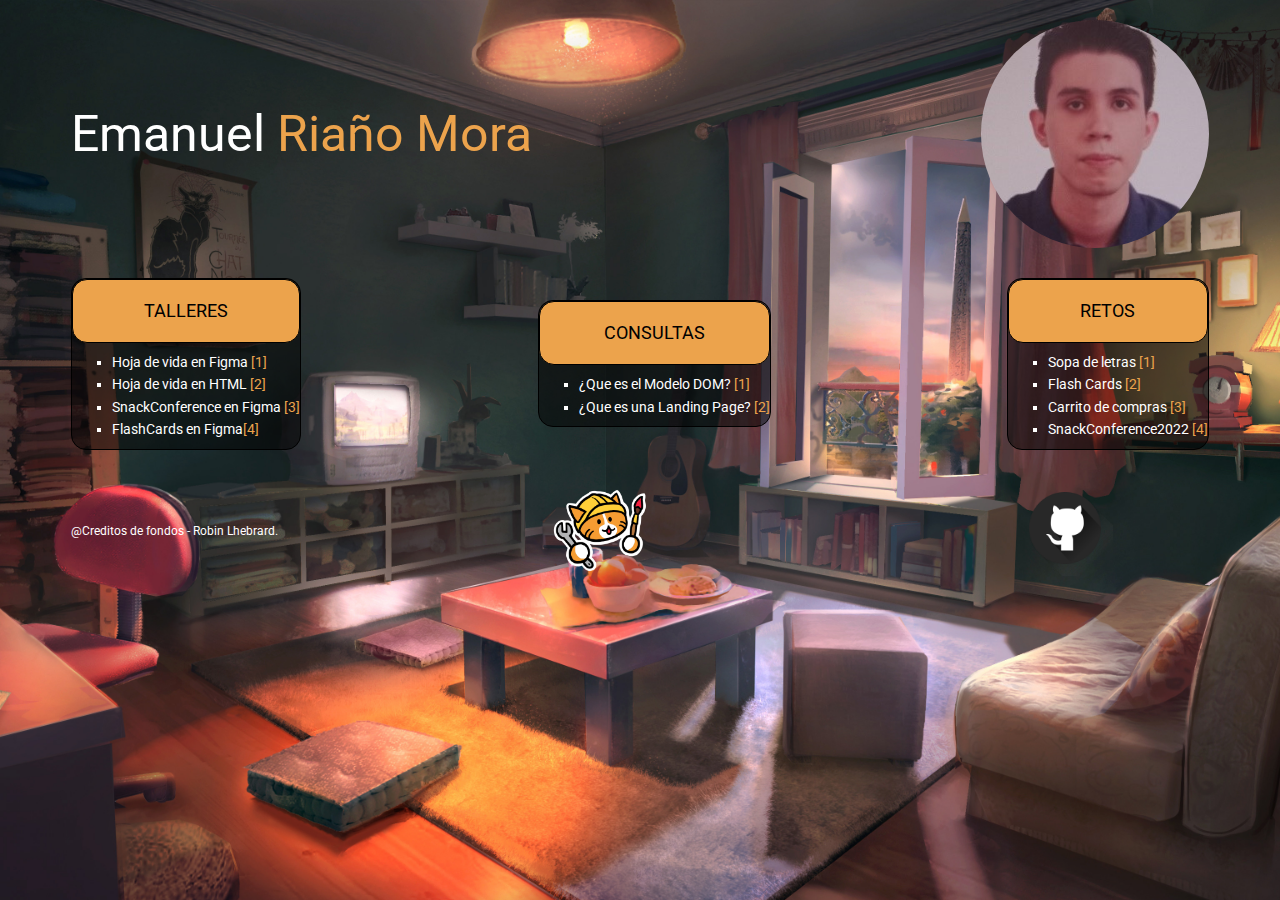
<file: index.html>
<!DOCTYPE html>
<html lang="en">

<head>
    <meta charset="UTF-8">
    <meta http-equiv="X-UA-Compatible" content="IE=edge">
    <meta name="viewport" content="width=device-width, initial-scale=1.0">
    <title>LandingPage</title>
    <link rel="stylesheet" href="LP.css">
    <link rel="preconnect" href="https://fonts.googleapis.com">
    <link rel="preconnect" href="https://fonts.gstatic.com" crossorigin>
    <link href="https://fonts.googleapis.com/css2?family=Roboto:wght@300&display=swap" rel="stylesheet">
</head>

<body>
    <div class="body">
        <section class="header">
            <header>
                <div>
                    <p class="title">
                        <span class="name">Emanuel </span>
                        <span class="lastname">Riaño Mora</span>
                    </p>
                </div>
                <img class="img-profile" src="Images/Perfil.jpg" alt="ImagenPerfil">
            </header>
        </section>
        <section class="content">
            <article>
                <div class="container">
                    <p>TALLERES</p>
                </div>
                <ul>
                    <li>Hoja de vida en Figma <a
                            href="https://www.figma.com/file/SAlxW5fcbFGqCDIkvQm2ru/Hoja-de-vida?node-id=1%3A2"
                            target="_blank" rel="noopener noreferrer">[1]</a>
                    </li>
                    <li>Hoja de vida en HTML <a href="HojaVida/HV.html">[2]</a> </li>
                    <li>SnackConference en Figma <a
                            href="https://www.figma.com/file/FJCoc3qZA0uniQzaIvjM3E/LandingPage?node-id=0%3A1"
                            target="_blank" rel="noopener noreferrer">[3]</a>
                    </li>
                    <li>FlashCards en Figma<a
                            href="https://www.figma.com/file/JzLOqhqUhMsIH1JoaMmJcS/FlashCards?node-id=0%3A1"
                            target="_blank" rel="noopener noreferrer">[4]</a>
                    </li>
                    </li>
                </ul>
            </article>
            <article>
                <div class="container">
                    <p>CONSULTAS</p>
                </div>
                <ul>
                    <li>¿Que es el Modelo DOM? <a href="Consultas/ModeloDOM.html">[1]</a></li>
                    <li>¿Que es una Landing Page? <a href="Consultas/CLandingPage.html">[2]</a></li>
                </ul>

            </article>
            <article>
                <div class="container">
                    <p>RETOS</p>
                </div>
                <ul>
                    <li>Sopa de letras <a href="SopaLetras/SopaLetras.html">[1]</a></li>
                    <li>Flash Cards <a href="FlashCards/FlashCards.html">[2]</a></li>
                    <li>Carrito de compras <a href="CatalogoProductos/CatalogoP.html">[3]</a></li>
                    <li>SnackConference2022 <a href="SnackConference/SnackConference.html">[4]</a></li>

                </ul>

            </article>
        </section>
        <section class="footer">
            <footer>
                <div class="footer-content">
                    <p>@Creditos de fondos - Robin Lhebrard.</p>
                    <span><img src="Images/Neocities.png" alt="Neocities"></span>
                    <span>
                        <a href="https://github.com/KuroganeRM/PaginaWeb-PWM">
                            <img src="Images/Icono2.png" alt="Github"></a>
                    </span>
                </div>
            </footer>
        </section>
    </div>

</body>

</html>
</file>
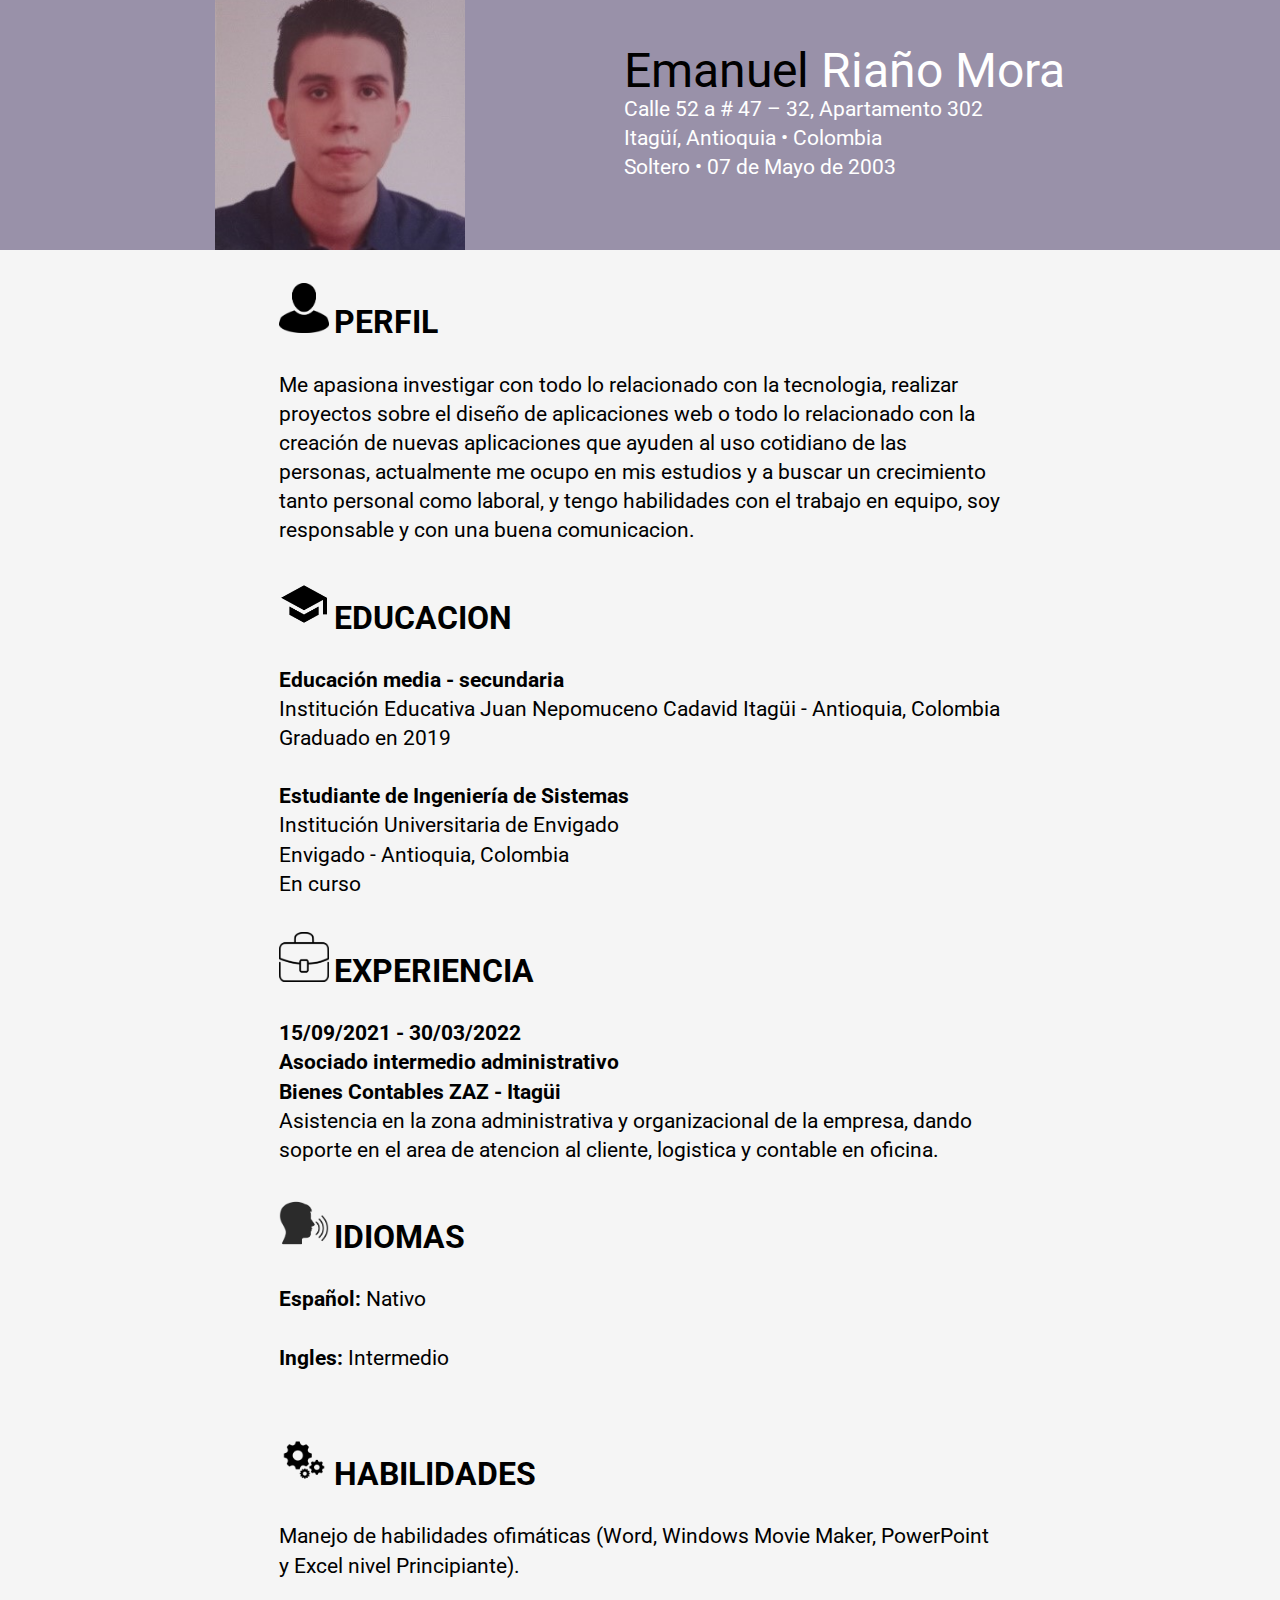
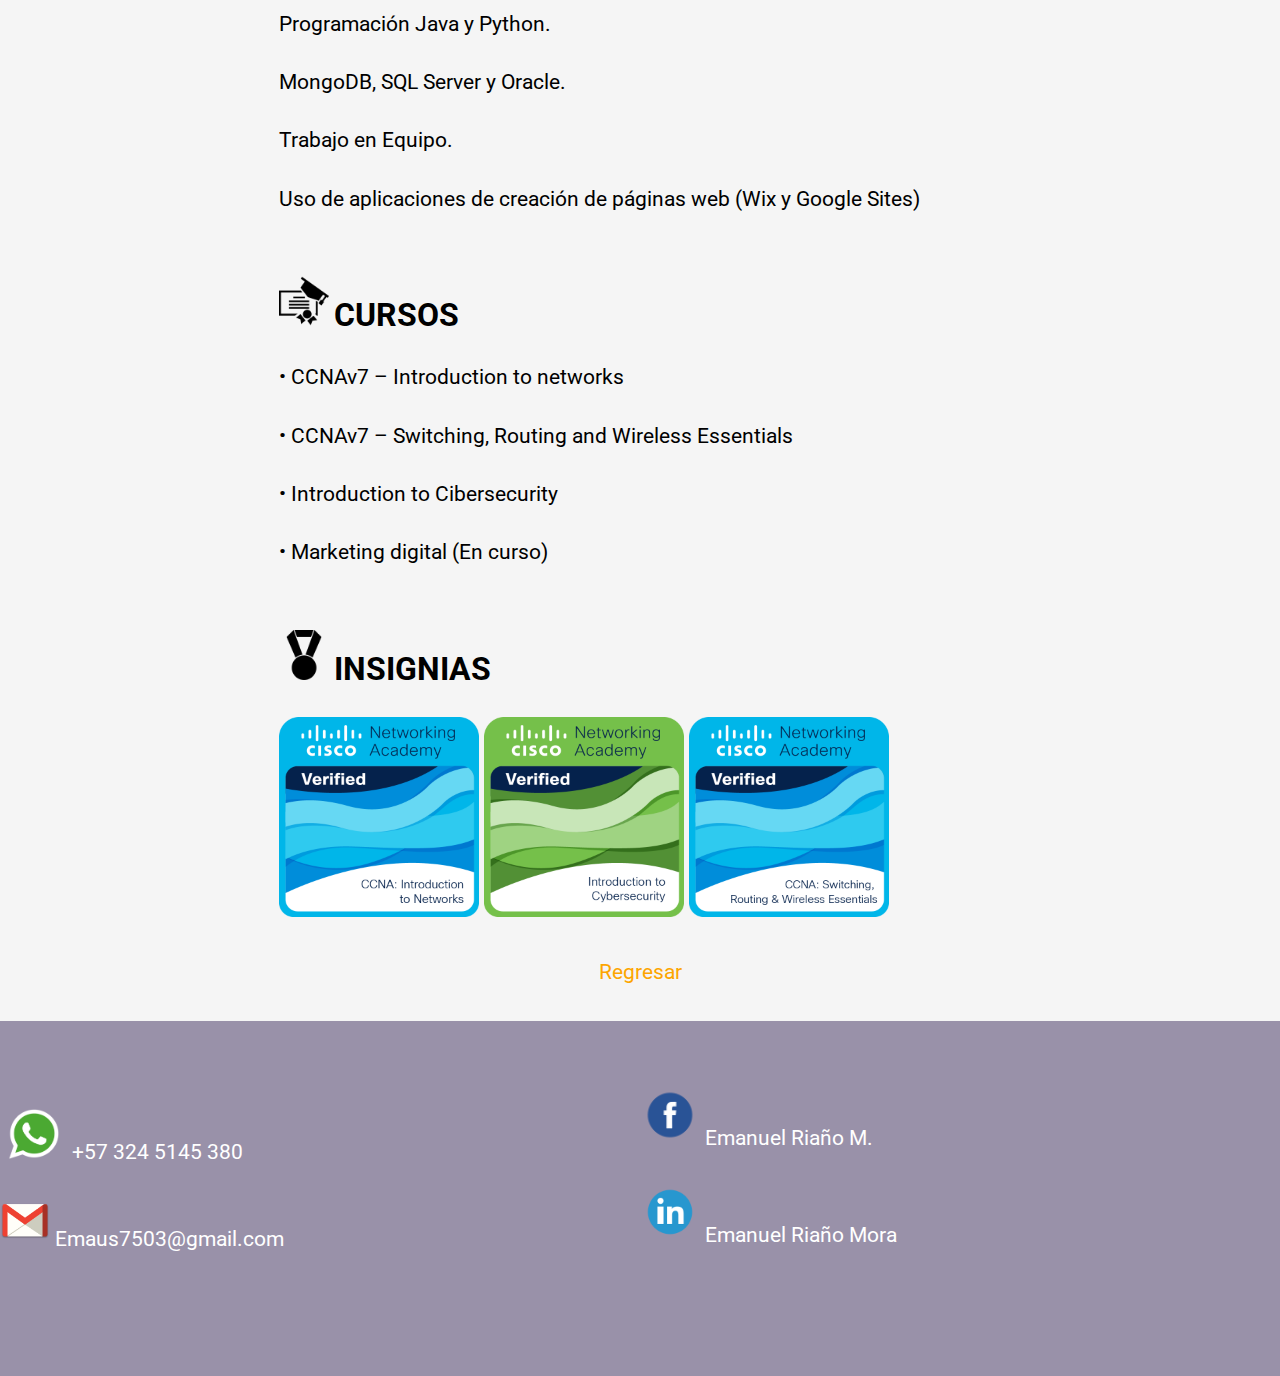
<file: HojaVida/HV.html>
<!DOCTYPE html>
<html lang="es">

<head>
    <meta charset="UTF-8">
    <meta http-equiv="X-UA-Compatible" content="IE=edge">
    <meta name="viewport" content="width=device-width, initial-scale=1.0">
    <title>Hoja de vida</title>
    <link rel="stylesheet" href="main.css">
    <link rel="preconnect" href="https://fonts.googleapis.com">
    <link rel="preconnect" href="https://fonts.gstatic.com" crossorigin>
    <link href="https://fonts.googleapis.com/css2?family=Roboto:wght@300&display=swap" rel="stylesheet">
</head>

<body>


    <header class="header">
        <div class="container logo-p-container">
            <img src="../Images/Perfil.jpg" alt="ImagenPerfil" width="250" height="250"  style="border-color: black; border: 1px">
            <p>
                <font size="8">
                    <font color="#000000">Emanuel </font>Riaño Mora
                </font> <br>
                Calle 52 a # 47 – 32, Apartamento 302 <br>
                Itagüí, Antioquia • Colombia <br>
                Soltero • 07 de Mayo de 2003 <br>
            </p>

        </div>
    </header>

    <main class="content">
        <div class="container">
            <div class="container">
                <img src="../Images/Profile.png" alt="IconoPerfil" width="50" height="50">
                <b>
                    <font size="6"> PERFIL </font>
                </b><br> <br>
                Me apasiona investigar con todo lo relacionado con la tecnologia, realizar proyectos sobre el diseño de
                aplicaciones web o todo lo relacionado con la creación de nuevas aplicaciones que ayuden al uso
                cotidiano de las personas, actualmente me ocupo en mis estudios y a buscar un crecimiento tanto personal
                como laboral, y tengo habilidades con el trabajo en equipo, soy responsable y con una buena
                comunicacion.

            </div>
            <div class="container">

                <img src="../Images/Education.png" alt ="IconoEducacion" width="50" height="50">
                <b>
                    <font size="6"> EDUCACION </font>
                </b><br> <br>
                <strong> Educación media - secundaria </strong><br>
                Institución Educativa Juan Nepomuceno Cadavid Itagüi - Antioquia, Colombia <br>
                Graduado en 2019 <br><br>

                <strong>Estudiante de Ingeniería de Sistemas </strong><br>
                Institución Universitaria de Envigado <br>
                Envigado - Antioquia, Colombia <br>
                En curso


            </div>
            <div class="container">
                <img src="../Images/Experience.png" alt="IconoExperiencia" width="50" height="50">
                <b>
                    <font size="6"> EXPERIENCIA </font>
                </b><br> <br>
                <b>15/09/2021 - 30/03/2022</b> <br>
                <strong>Asociado intermedio administrativo <br>
                    Bienes Contables ZAZ - Itagüi</strong> <br>

                Asistencia en la zona administrativa y organizacional de la empresa, dando soporte en el area de
                atencion al cliente, logistica y contable en oficina.

            </div>
            <div class="container">
                <img src="../Images/Language.png" alt="IconoIdiomas" width="50" height="50">
                <b>
                    <font size="6"> IDIOMAS </font>
                </b><br> <br>
                <b>Español: </b> Nativo <br> <br>
                <b>Ingles: </b> Intermedio <br> <br>

            </div>
            <div class="container">
                <img src="../Images/Habilities.png" alt="IconoHabilidades" width="50" height="50">
                <b>
                    <font size="6"> HABILIDADES </font>
                </b><br> <br>
                Manejo de habilidades ofimáticas (Word, Windows Movie Maker, PowerPoint y Excel nivel Principiante).
                <br> <br>

                Programación Java y Python. <br> <br>

                MongoDB, SQL Server y Oracle. <br> <br>

                Trabajo en Equipo. <br> <br>

                Uso de aplicaciones de creación de páginas web (Wix y Google Sites) <br> <br>



            </div>
            <div class="container">
                <img src="../Images/Certification.png" alt="IconoCertificaciones" width="50" height="50">
                <b>
                    <font size="6"> CURSOS </font>
                </b><br> <br>
                • CCNAv7 – Introduction to networks <br> <br>

                • CCNAv7 – Switching, Routing and Wireless Essentials <br> <br>

                • Introduction to Cibersecurity <br> <br>

                • Marketing digital (En curso) <br> <br>


            </div>
            <div class="container">
                <img src="../Images/Medals.png" alt="IconoInsignias" width="50" height="50">
                <b>
                    <font size="6"> INSIGNIAS </font>
                </b><br> <br>
                <img src="../Images/Insignia1.png" alt="IconoI1" width="200" height="200">
                <img src="../Images/Insignia2.png" alt="IconoI2" width="200" height="200">
                <img src="../Images/Insignia3.png" alt="IconoI3" width="200" height="200">

                
            </div>

        </div>
        <p> <a class="return" href="../index.html">Regresar</a></p>

    </main>

    <footer class="footer">
        <div class="container">
            <img src="../Images/Whatsapp.png" alt="IconoWhatsapp" width="67" height="50"> +57 324 5145 380 <br> <br>
            <a href="mailto:Emaus7503@gmail.com"><img src="../Images/Gmail.png" alt="IconoGmail" width="50" height="50"></a>
            Emaus7503@gmail.com

        </div>
        <div class="container">
            <a href="https://www.facebook.com/emanuel.rianom/"><img src="../Images/Facebook.png" alt="IconoFacebook" width="60" height="60"></a>
            Emanuel Riaño M. <br> <br>
            <a href="https://www.linkedin.com/in/emanuel-ria%C3%B1o-mora-493a57225/"><img src="../Images/LinkedIn.png" alt="IconoLink"
                width="60" height="60"></a>
            Emanuel Riaño Mora<br> <br>


        </div>
    </footer>
    

</body>

</html>
</file>
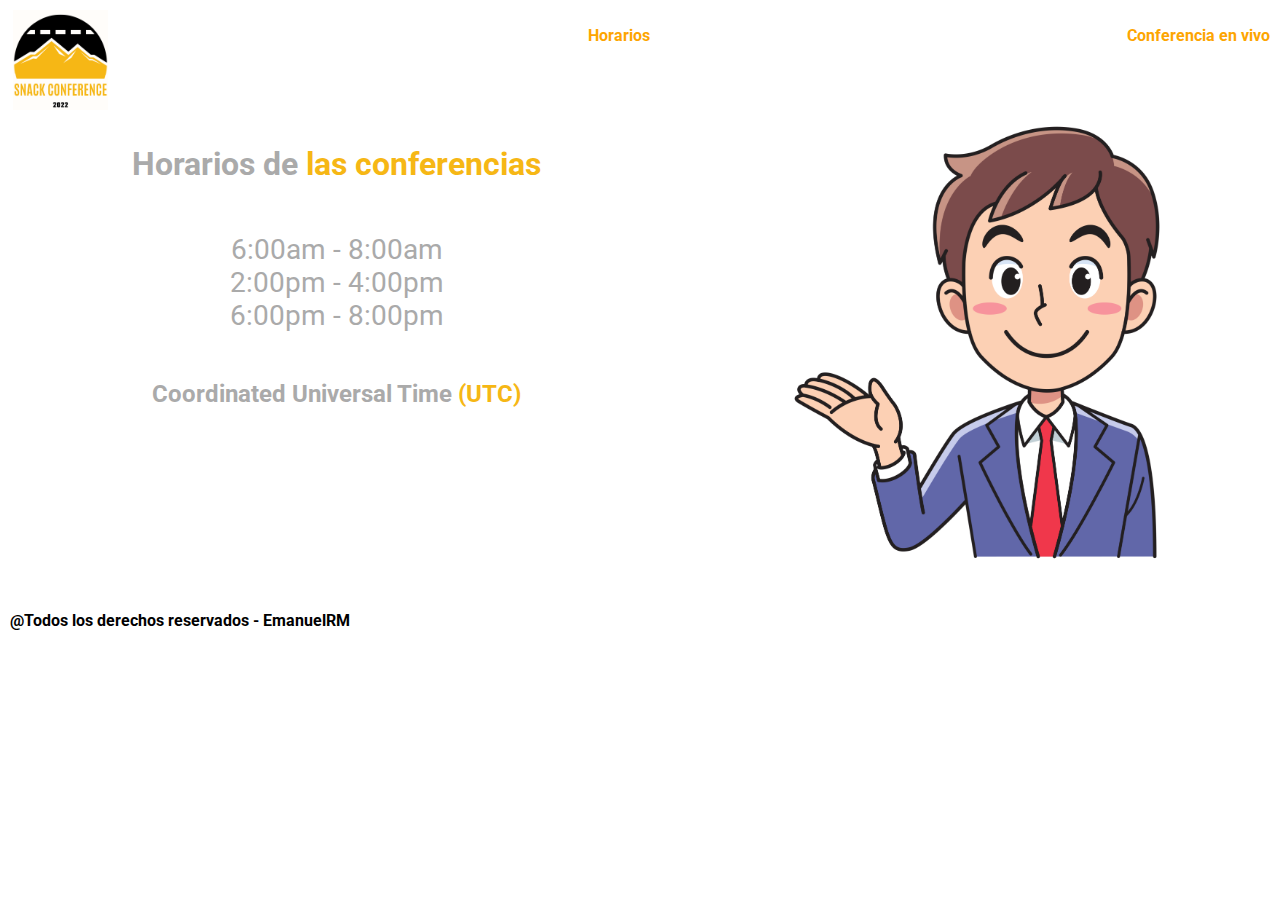
<file: SnackConference/Horarios.html>
<!DOCTYPE html>
<html lang="en">

<head>
    <meta charset="UTF-8">
    <meta http-equiv="X-UA-Compatible" content="IE=edge">
    <meta name="viewport" content="width=device-width, initial-scale=1.0">
    <title>Horarios | SnackConference</title>
    <link rel="stylesheet" href="sc.css">
    <link rel="preconnect" href="https://fonts.googleapis.com" />
    <link rel="preconnect" href="https://fonts.gstatic.com" crossorigin />
    <link href="https://fonts.googleapis.com/css2?family=Roboto:wght@300&display=swap" rel="stylesheet" />
</head>

<body>
    <div class="container2">
        <div class="header">
            <div class="header-content">
                <div class="Logo">
                    <a href="SnackConference.html"><img src="../Images/LogoS.png" alt="LogoSnack"></a>
                </div>
                <p> <a href="Horarios.html"> <strong>Horarios</strong></a></p>
                <p> <a href="#"> <strong>Conferencia en vivo</strong></a></p>
            </div>
        </div>
        <div class="horarios">
            <div class="horarios-content">
                <h1> <span class="grey">Horarios de</span><span class="orange"> las conferencias</span></h1>
                <p> <span class="grey">
                        6:00am - 8:00am <br>
                        2:00pm - 4:00pm <br>
                        6:00pm - 8:00pm  </span></p>
                <h2> <span class="grey">Coordinated Universal Time</span> <span class="orange"> (UTC)</span></h2>
            </div>

        </div>
        <div class="imagenInicio">
            <div class="portada">
                <img id = "img-horarios" src="../Images/ImgHorarios.png" alt="ImagenDeInicio">
            </div>
        </div>
        <div class="footer">
            <div class="footer-content">
                <p> <strong>@Todos los derechos reservados - EmanuelRM</strong></p>
            </div>
        </div>

    </div>

</body>

</html>
</file>
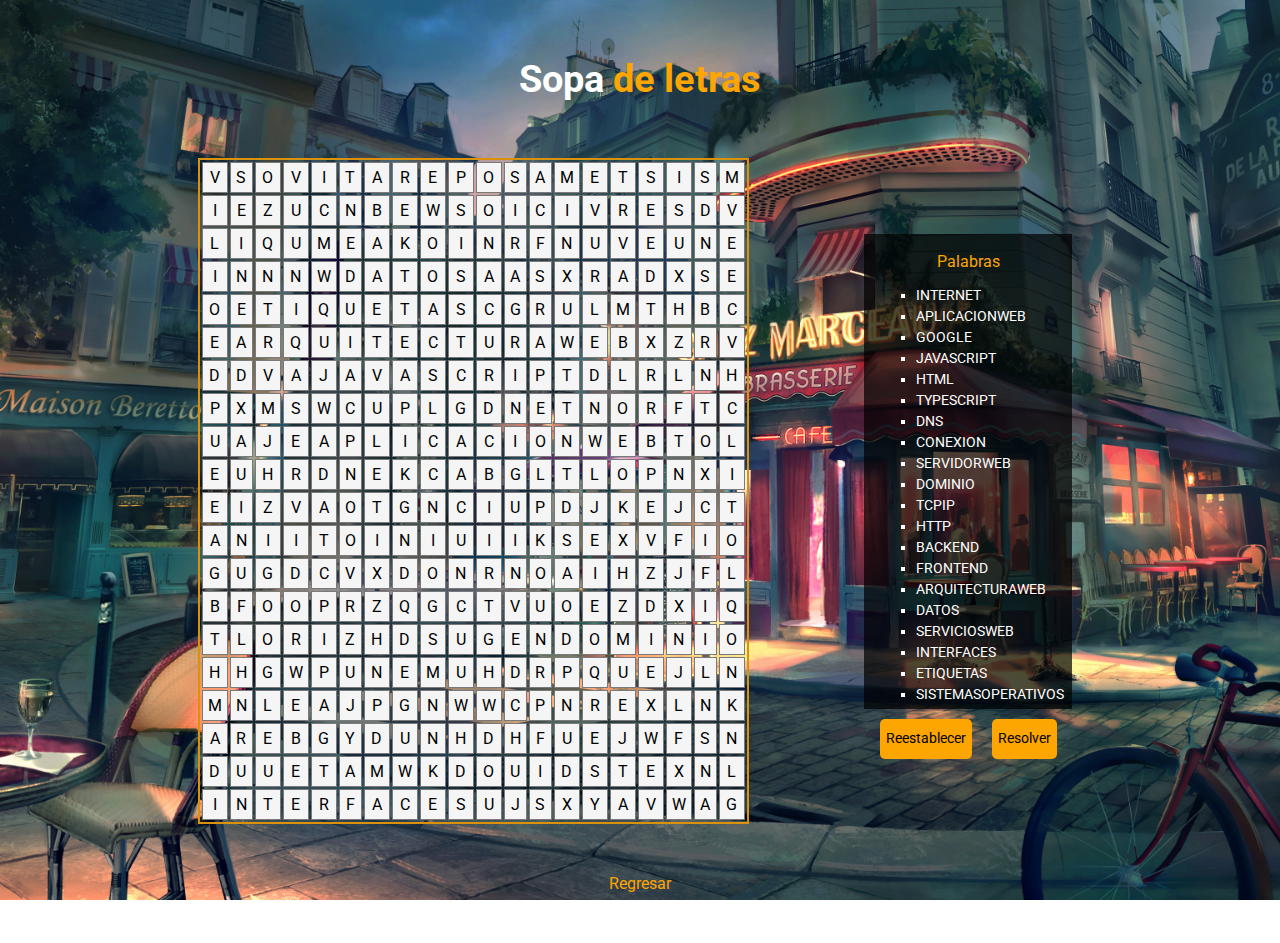
<file: SopaLetras/SopaLetras.html>
<!DOCTYPE html>
<html lang="en">

<head>
    <meta charset="UTF-8">
    <meta http-equiv="X-UA-Compatible" content="IE=edge">
    <meta name="viewport" content="width=device-width, initial-scale=1.0">
    <title>Sopa de letras</title>
    <link rel="stylesheet" href="Tabla.css">
    <link rel="preconnect" href="https://fonts.googleapis.com">
    <link rel="preconnect" href="https://fonts.gstatic.com" crossorigin>
    <link href="https://fonts.googleapis.com/css2?family=Roboto:wght@300&display=swap" rel="stylesheet">
</head>

<body>

    <div class="body">
        <h1>
            <span class="span1">Sopa</span><span class="span2"> de letras</span>
        </h1>
        <div class="container">

            <table>
                <tr>
                    <td>V</td>
                    <td class="answer">S</td>
                    <td class="answer">O</td>
                    <td class="answer">V</td>
                    <td class="answer">I</td>
                    <td class="answer">T</td>
                    <td class="answer">A</td>
                    <td class="answer">R</td>
                    <td class="answer">E</td>
                    <td class="answer">P</td>
                    <td class="answer">O</td>
                    <td class="answer">S</td>
                    <td class="answer">A</td>
                    <td class="answer">M</td>
                    <td class="answer">E</td>
                    <td class="answer">T</td>
                    <td class="answer">S</td>
                    <td class="answer">I</td>
                    <td class="answer">S</td>
                    <td>M</td>
                </tr>
                <tr>
                    <td>I</td>
                    <td>E</td>
                    <td>Z</td>
                    <td>U</td>
                    <td>C</td>
                    <td>N</td>
                    <td class="answer">B</td>
                    <td class="answer">E</td>
                    <td class="answer">W</td>
                    <td class="answer">S</td>
                    <td class="answer">O</td>
                    <td class="answer">I</td>
                    <td class="answer">C</td>
                    <td class="answer">I</td>
                    <td class="answer">V</td>
                    <td class="answer">R</td>
                    <td class="answer">E</td>
                    <td class="answer">S</td>
                    <td class="answer">D</td>
                    <td>V</td>
                </tr>
                <tr>
                    <td>L</td>
                    <td>I</td>
                    <td>Q</td>
                    <td>U</td>
                    <td>M</td>
                    <td>E</td>
                    <td>A</td>
                    <td>K</td>
                    <td>O</td>
                    <td>I</td>
                    <td>N</td>
                    <td>R</td>
                    <td>F</td>
                    <td>N</td>
                    <td>U</td>
                    <td>V</td>
                    <td>E</td>
                    <td>U</td>
                    <td class="answer">N</td>
                    <td>E</td>
                </tr>
                <tr>
                    <td>I</td>
                    <td>N</td>
                    <td>N</td>
                    <td>N</td>
                    <td>W</td>
                    <td class="answer">D</td>
                    <td class="answer">A</td>
                    <td class="answer">T</td>
                    <td class="answer">O</td>
                    <td class="answer">S</td>
                    <td>A</td>
                    <td>A</td>
                    <td>S</td>
                    <td>X</td>
                    <td>R</td>
                    <td>A</td>
                    <td>D</td>
                    <td>X</td>
                    <td class="answer">S</td>
                    <td>E</td>
                </tr>
                <tr>
                    <td>O</td>
                    <td class="answer">E</td>
                    <td class="answer">T</td>
                    <td class="answer">I</td>
                    <td class="answer">Q</td>
                    <td class="answer">U</td>
                    <td class="answer">E</td>
                    <td class="answer">T</td>
                    <td class="answer">A</td>
                    <td class="answer">S</td>
                    <td>C</td>
                    <td>G</td>
                    <td>R</td>
                    <td>U</td>
                    <td class="answer">L</td>
                    <td class="answer">M</td>
                    <td class="answer">T</td>
                    <td class="answer">H</td>
                    <td>B</td>
                    <td>C</td>
                </tr>
                <tr>
                    <td>E</td>
                    <td class="answer">A</td>
                    <td class="answer">R</td>
                    <td class="answer">Q</td>
                    <td class="answer">U</td>
                    <td class="answer">I</td>
                    <td class="answer">T</td>
                    <td class="answer">E</td>
                    <td class="answer">C</td>
                    <td class="answer">T</td>
                    <td class="answer">U</td>
                    <td class="answer">R</td>
                    <td class="answer">A</td>
                    <td class="answer">W</td>
                    <td class="answer">E</td>
                    <td class="answer">B</td>
                    <td>X</td>
                    <td>Z</td>
                    <td>R</td>
                    <td>V</td>
                </tr>
                <tr>
                    <td>D</td>
                    <td>D</td>
                    <td>V</td>
                    <td>A</td>
                    <td class="answer">J</td>
                    <td class="answer">A</td>
                    <td class="answer">V</td>
                    <td class="answer">A</td>
                    <td class="answer">S</td>
                    <td class="answer">C</td>
                    <td class="answer">R</td>
                    <td class="answer">I</td>
                    <td class="answer">P</td>
                    <td class="answer">T</td>
                    <td>D</td>
                    <td>L</td>
                    <td>R</td>
                    <td>L</td>
                    <td>N</td>
                    <td class="answer">H</td>
                </tr>
                <tr>
                    <td>P</td>
                    <td>X</td>
                    <td>M</td>
                    <td class="answer">S</td>
                    <td>W</td>
                    <td>C</td>
                    <td>U</td>
                    <td>P</td>
                    <td>L</td>
                    <td>G</td>
                    <td class="answer">D</td>
                    <td class="answer">N</td>
                    <td class="answer">E</td>
                    <td class="answer">T</td>
                    <td class="answer">N</td>
                    <td class="answer">O</td>
                    <td class="answer">R</td>
                    <td class="answer">F</td>
                    <td class="answer">T</td>
                    <td class="answer">C</td>
                </tr>
                <tr>
                    <td>U</td>
                    <td>A</td>
                    <td>J</td>
                    <td class="answer">E</td>
                    <td class="answer">A</td>
                    <td class="answer">P</td>
                    <td class="answer">L</td>
                    <td class="answer">I</td>
                    <td class="answer">C</td>
                    <td class="answer">A</td>
                    <td class="answer">C</td>
                    <td class="answer">I</td>
                    <td class="answer">O</td>
                    <td class="answer">N</td>
                    <td class="answer">W</td>
                    <td class="answer">E</td>
                    <td class="answer">B</td>
                    <td class="answer">T</td>
                    <td class="answer">O</td>
                    <td>L</td>
                </tr>
                <tr>
                    <td>E</td>
                    <td>U</td>
                    <td>H</td>
                    <td class="answer">R</td>
                    <td class="answer">D</td>
                    <td class="answer">N</td>
                    <td class="answer">E</td>
                    <td class="answer">K</td>
                    <td class="answer">C</td>
                    <td class="answer">A</td>
                    <td class="answer">B</td>
                    <td>G</td>
                    <td>L</td>
                    <td class="answer">T</td>
                    <td>L</td>
                    <td>O</td>
                    <td class="answer">P</td>
                    <td class="answer">N</td>
                    <td>X</td>
                    <td>I</td>
                </tr>
                <tr>
                    <td>E</td>
                    <td>I</td>
                    <td>Z</td>
                    <td class="answer">V</td>
                    <td>A</td>
                    <td>O</td>
                    <td>T</td>
                    <td>G</td>
                    <td>N</td>
                    <td>C</td>
                    <td>I</td>
                    <td>U</td>
                    <td class="answer">P</td>
                    <td>D</td>
                    <td>J</td>
                    <td>K</td>
                    <td class="answer">E</td>
                    <td>J</td>
                    <td>C</td>
                    <td>T</td>
                </tr>
                <tr>
                    <td>A</td>
                    <td>N</td>
                    <td>I</td>
                    <td class="answer">I</td>
                    <td class="answer">T</td>
                    <td>O</td>
                    <td>I</td>
                    <td>N</td>
                    <td class="answer">I</td>
                    <td>U</td>
                    <td>I</td>
                    <td class="answer">I</td>
                    <td>K</td>
                    <td>S</td>
                    <td>E</td>
                    <td class="answer">X</td>
                    <td>V</td>
                    <td>F</td>
                    <td>I</td>
                    <td>O</td>
                </tr>
                <tr>
                    <td>G</td>
                    <td>U</td>
                    <td class="answer">G</td>
                    <td class="answer">D</td>
                    <td class="answer">C</td>
                    <td>V</td>
                    <td>X</td>
                    <td>D</td>
                    <td>O</td>
                    <td class="answer">N</td>
                    <td class="answer">R</td>
                    <td>N</td>
                    <td>O</td>
                    <td>A</td>
                    <td class="answer">I</td>
                    <td>H</td>
                    <td>Z</td>
                    <td>J</td>
                    <td>F</td>
                    <td>L</td>
                </tr>
                <tr>
                    <td>B</td>
                    <td>F</td>
                    <td class="answer">O</td>
                    <td class="answer">O</td>
                    <td class="answer">P</td>
                    <td>R</td>
                    <td>Z</td>
                    <td>Q</td>
                    <td>G</td>
                    <td class="answer">C</td>
                    <td class="answer">T</td>
                    <td>V</td>
                    <td>U</td>
                    <td class="answer">O</td>
                    <td>E</td>
                    <td>Z</td>
                    <td>D</td>
                    <td>X</td>
                    <td>I</td>
                    <td>Q</td>
                </tr>
                <tr>
                    <td>T</td>
                    <td>L</td>
                    <td class="answer">O</td>
                    <td class="answer">R</td>
                    <td class="answer">I</td>
                    <td>Z</td>
                    <td>H</td>
                    <td>D</td>
                    <td class="answer">S</td>
                    <td>U</td>
                    <td>G</td>
                    <td class="answer">E</td>
                    <td class="answer">N</td>
                    <td class="answer">D</td>
                    <td class="answer">O</td>
                    <td class="answer">M</td>
                    <td class="answer">I</td>
                    <td class="answer">N</td>
                    <td class="answer">I</td>
                    <td class="answer">O</td>
                </tr>
                <tr>
                    <td>H</td>
                    <td>H</td>
                    <td class="answer">G</td>
                    <td class="answer">W</td>
                    <td class="answer">P</td>
                    <td>U</td>
                    <td>N</td>
                    <td class="answer">E</td>
                    <td>M</td>
                    <td>U</td>
                    <td>H</td>
                    <td>D</td>
                    <td class="answer">R</td>
                    <td>P</td>
                    <td>Q</td>
                    <td>U</td>
                    <td>E</td>
                    <td>J</td>
                    <td>L</td>
                    <td>N</td>
                </tr>
                <tr>
                    <td>M</td>
                    <td>N</td>
                    <td class="answer">L</td>
                    <td class="answer">E</td>
                    <td>A</td>
                    <td>J</td>
                    <td class="answer">P</td>
                    <td>G</td>
                    <td>N</td>
                    <td>W</td>
                    <td>W</td>
                    <td>C</td>
                    <td>P</td>
                    <td class="answer">N</td>
                    <td>R</td>
                    <td>E</td>
                    <td>X</td>
                    <td>L</td>
                    <td>N</td>
                    <td>K</td>
                </tr>
                <tr>
                    <td>A</td>
                    <td>R</td>
                    <td class="answer">E</td>
                    <td class="answer">B</td>
                    <td>G</td>
                    <td class="answer">Y</td>
                    <td>D</td>
                    <td>U</td>
                    <td>N</td>
                    <td>H</td>
                    <td>D</td>
                    <td>H</td>
                    <td>F</td>
                    <td>U</td>
                    <td class="answer">E</td>
                    <td>J</td>
                    <td>W</td>
                    <td>F</td>
                    <td>S</td>
                    <td>N</td>
                </tr>
                <tr>
                    <td>D</td>
                    <td>U</td>
                    <td>U</td>
                    <td>E</td>
                    <td class="answer">T</td>
                    <td>A</td>
                    <td>M</td>
                    <td>W</td>
                    <td>K</td>
                    <td>D</td>
                    <td>O</td>
                    <td>U</td>
                    <td>I</td>
                    <td>D</td>
                    <td>S</td>
                    <td class="answer">T</td>
                    <td>E</td>
                    <td>X</td>
                    <td>N</td>
                    <td>L</td>
                </tr>
                <tr>
                    <td class="answer">I</td>
                    <td class="answer">N</td>
                    <td class="answer">T</td>
                    <td class="answer">E</td>
                    <td class="answer">R</td>
                    <td class="answer">F</td>
                    <td class="answer">A</td>
                    <td class="answer">C</td>
                    <td class="answer">E</td>
                    <td class="answer">S</td>
                    <td>U</td>
                    <td>J</td>
                    <td>S</td>
                    <td>X</td>
                    <td>Y</td>
                    <td>A</td>
                    <td>V</td>
                    <td>W</td>
                    <td>A</td>
                    <td>G</td>
                </tr>
            </table>
            <div class="right-part">
                <div class="words">
                    <p>
                        <span class="span2">Palabras</span>
                    </p>
                    <ul>
                        <li>INTERNET</li>
                        <li>APLICACIONWEB</li>
                        <li>GOOGLE</li>
                        <li>JAVASCRIPT</li>
                        <li>HTML</li>
                        <li>TYPESCRIPT</li>
                        <li>DNS</li>
                        <li>CONEXION</li>
                        <li>SERVIDORWEB</li>
                        <li>DOMINIO</li>
                        <li>TCPIP</li>
                        <li>HTTP</li>
                        <li>BACKEND</li>
                        <li>FRONTEND</li>
                        <li>ARQUITECTURAWEB</li>
                        <li>DATOS</li>
                        <li>SERVICIOSWEB</li>
                        <li>INTERFACES</li>
                        <li>ETIQUETAS</li>
                        <li>SISTEMASOPERATIVOS</li>
                    </ul>
                </div>
                <div class="buttons">
                    <button type="button" value="Reestablecer" id="btnReestablecer" onclick="reboot()">Reestablecer</button>
                    <button type="button" value="Resover" id="btnResolver" onclick="solver()">Resolver</button>
                </div>
            </div>
        </div>

        <footer>

            <a href="../index.html">
                <p>Regresar</p>
            </a>

        </footer>

    </div>
    <script src="SP.js"></script>
</body>

</html>
</file>
<file: LP.css>
* {
    box-sizing: border-box;
}

body{
    font-family: 'Roboto', sans-serif;
    background: url(Fondos/fondo.jpg);
    background-size: cover;
    background-repeat: no-repeat;
    background-position: center center;
    background-attachment: fixed;
    line-height: 1.4em;
}

.body{
    width: 90%;
    max-width: 87.5em;
    margin: 0 auto;
}

.name{
    color: #FFFFFF;
}

.lastname{
    color: #ECA34C;
}

.content{

    text-align: left;
    display: flex;
    justify-content: space-between;
    align-items: center;
    font-size: 1.5em;
}

header{

    text-align: left;
    display: flex;
    justify-content: space-between;
    align-items: center;
    font-size: 2.5em;
}

.footer-content{

    text-align: center;
    display: flex;
    justify-content: space-between;
    align-items: center; 
    color: white; 
    font-size: 0.75em;
}
section{

    margin: 1.25em auto;
}

.container{
    background: #ECA34C;
    border: 1px solid black;
    border-radius: 15px;
    padding: 0.125rem 1.25rem 0.125rem 1.25rem;
    text-align: center;
    font-size: 0.75em;
}
article{
    border-radius: 15px;
    border: 1px solid black;
    background:rgba(0, 0, 0, 0.5);
}

ul{
    list-style-type: square;
    font-size: 0.875rem;
    color: white;
    margin: 0.5rem auto;
    padding: 0.125rem auto;
}

.img-profile{
    width: 20%;
    max-width: 15.625em;
    height: auto;
    border-radius: 50%;
}

a{
    text-decoration: none;
    color: #ECA34C;
}

footer img{
    width: 33.33%;
    max-width: 18rem;
    height: auto;
    transition: 0.5s;
}

li a{
    transition: 0.3s;
}

.title{
    width: 100%;
    max-width: 31.25rem;
    text-align: center;
    transition: 0.5s;
    font-size: 1.25em;
}

/*Transitions and decoration*/

.title:hover{
    font-size: 1.4em;
    max-width: 35rem;
}

footer img:hover{
    max-width: 30em;
}

li a:hover{
    font-size: 1.25em;
}



@media (max-width: 576px) {

    .header{
        line-height: 2em;
    }

    .img-profile{
        width: 50%;
    }

    .title{
        width: 100%;
        font-size: 0.75em;
        height:auto ;
    }

    footer img{
        width: 80%;
    }

    footer p{
        font-size: 1em;
    }

    .content{
        justify-content: space-between;
        flex-direction: column;
        align-items: center;
        flex-wrap: wrap;
    }

    .content article{
        margin-bottom: 1.125em;
    }
    
}
</file>
<file: HojaVida/main.css>
body{
    font-family: 'Roboto', sans-serif;
    background: whitesmoke;
    font-size: 1.3rem;
    line-height: 1.4em;
    margin: 0;
}

main p{
    text-align: center;
}

p{
    margin-bottom: 1.6em;
}
.container{
    width: 85%;
    max-width: 850px;
    margin: 0 auto;
    margin-bottom: 1.6em;
}

.header{
    background: #9991a9;
    color: white;

}

.header a{

    color: white;
    text-decoration: none;

}
.logo-p-container{
    display: flex;
    justify-content: space-between;
    align-items: center;
}
.footer{
    background: #9991a9;
    padding: 4rem 0;
    text-align: left;
    display: flex;
    justify-content: space-between;
    align-items: center;
    color: white;
}
.return{
    outline: none;
    text-decoration: none;
    transition: 0.5s;
}

.return:hover {
    font-size: 30px;
}  
  
.return:visited {
    color: #fda500;
}

.return:active {
    color: #ffcb69;
}

.return:link {
    color: #fda500;
}
</file>
<file: SnackConference/sc.css>
* {
    font-family: "Roboto", sans-serif;
}

body {
    background-color: white;
    margin: 0;
}

.grey {
    color: #AAAAAA;
}

.orange {
    color: #F6B715;
}

button p{
    color: white;
}

.snack {
    display: grid;
    grid-template-columns: 1fr 1fr 1fr 1fr;
    grid-template-rows: 0.5fr 2fr 1.75fr 5fr 0.25fr;
    gap: 0px 0px;
    grid-auto-flow: row;
    grid-template-areas:
        "header header header header"
        "imagenInicio imagenInicio imagenInicio imagenInicio"
        "iniciosesion iniciosesion iniciosesion iniciosesion"
        "conferencistas conferencistas conferencistas conferencistas"
        "footer footer footer footer";
    width: 600px;
}

.container2 {
    display: grid;
    grid-template-columns: 1fr 1fr;
    grid-template-rows: 0.5fr 3fr 2.5fr 0.5fr;
    gap: 0px 0px;
    grid-auto-flow: row;
    grid-template-areas:
        "header header"
        "imagenInicio imagenInicio"
        "horarios horarios"
        "footer footer";
    width: 600px;
}



.horarios {
    grid-area: horarios;
}

.horarios-content {
    display: flex;
    flex-direction: column;
    text-align: center;
    align-items: center;
    justify-content: center;
}

.horarios-content p {
    font-size: 1.75em;
}

.header {
    grid-area: header;
}

.header-content {
    display: flex;
    flex-direction: row;
    justify-content: space-between;
    margin: 10px;
}

.Logo {
    justify-self: stretch;
    align-self: stretch;
    text-align: center;
}

.Logo img {
    width: 95%;
    height: 100px;
}

.footer {
    grid-area: footer;
}

.footer-content {
    display: flex;
    flex-direction: row;
    justify-content: space-between;
    margin: 0 10px 0 10px;
}

.iniciosesion {
    grid-area: iniciosesion;
}

.is-content {
    justify-content: center;
    text-align: center;
    align-items: center;
    font-size: 1.25em;
}


.imagenInicio {
    grid-area: imagenInicio;
    justify-self: stretch;
    align-self: stretch;
    text-align: center;
    justify-content: center;
}

.portada img {
    width: 95%;
    height: 95%;
    justify-content: left;
    text-align: left;
    align-items: left;
}

#img-horarios {
    width: 60%;
    text-align: left;
}

.conferencistas {
    grid-area: conferencistas;
    background-color: #F6B715;
}

.conferencistas-content {
    display: flex;
    flex-direction: column;
    text-align: center;
    justify-content: center;
    align-items: center;
}

.conferencistas-content h1 {
    color: white;
}

.conferencistas-info {
    display: flex;
    flex-direction: column;
    justify-content: space-between;
    margin: 20px;
}


.card {
    background-color: white;
    display: flex;
    flex-direction: column;
    margin: 5px;
    padding: 10px;
}

.card img {
    display: block;
    width: 21.875em;
    height: 21.875em;
    margin: 0.625em;
    border-radius: 10.9375em;
    border: black solid 1px;
}

a {
    outline: none;
    text-decoration: none;
    transition: 0.5s;
}

a:hover {
    font-size: 1.25em;
    text-decoration: none;
}

a:visited {
    color: #fda500;
}

a:active {
    color: #ffcb69;
}

a:link {
    color: #fda500;
}

#singup-form button{
    font-size: 0.9em;
    transition: 0.5s;
}

#singup-form button:hover{
    font-size: 1.1em;
}

.modal-body{
    text-align: center;
    justify-content: center;
}

button {
    background-color: #fda500;
    color: white;
    border-color: #fda500;
    border-radius: 10px;
    width: 40%;
    font-size: 0.8em;
    height: 40px;
    transition: 0.5s;
}

.iniciosesion button:hover {
    font-size: 1em;
}

.conf-name {
    color: #fda500;
}

@media (min-width: 600px) { /*Pantalla mediana*/
    .snack {
        display: grid;
        grid-template-columns: 1fr 1fr 1fr 1fr;
        grid-template-rows: 0.5fr 2.25fr 1.25fr 5fr 0.25fr;
        gap: 0px 0px;
        grid-auto-flow: row;
        grid-template-areas:
            "header header header header"
            "imagenInicio imagenInicio imagenInicio imagenInicio"
            "iniciosesion iniciosesion iniciosesion iniciosesion"
            "conferencistas conferencistas conferencistas conferencistas"
            "footer footer footer footer";
        width: 100%;
    }

    .container2 {
        display: grid;
        grid-template-columns: 1fr 0.9fr;
        grid-template-rows: 0.5fr 3.8fr 0.5fr;
        gap: 0px 0px;
        grid-auto-flow: row;
        grid-template-areas:
            "header header"
            "horarios imagenInicio"
            "footer footer";
        width: 100%;
    }
    .conferencistas-info {
        flex-direction: column;
    }

    .card img {
        width: 31.25rem;
        height: 31.25rem;
        margin: 1.25rem;
        border-radius: 15.625rem;

    }

    
}

@media (min-width: 1080px) {/*Pantalla grande*/
    .snack {
        display: grid;
        grid-template-columns: 1fr 1fr 1fr 1fr;
        grid-template-rows: 0.5fr 2.125fr 2.5fr 4fr 0.5fr;
        gap: 0px 0px;
        grid-auto-flow: row;
        grid-template-areas:
            "header header header header"
            "iniciosesion iniciosesion imagenInicio imagenInicio"
            "iniciosesion iniciosesion imagenInicio imagenInicio"
            "conferencistas conferencistas conferencistas conferencistas"
            "footer footer footer footer";
        width: 100%;

    }

    .conferencistas-info {
        flex-direction: row;
    }

    #img-horarios {
        width: 61%;
        text-align: left;
        align-items: left;
    }

    .card img {
        width: 18.75rem;
        height: 18.75rem;
        margin: 1.25rem;
        border-radius: 9.375rem;

    }

}
</file>
<file: SopaLetras/Tabla.css>
* {
    box-sizing: border-box;
    font-family: 'Roboto', sans-serif;
}

body{
    background: url(../Fondos/foRetos.jpg);
    background-size: cover;
    background-repeat: no-repeat;
    background-position: center center;
    background-attachment: fixed;
}


.body{
    width: 70%;
    max-width: 87.5em;
    margin: 0 auto;
}

h1{
    margin-top: 1.5em;
    margin-bottom: 1.5em;
    text-align: center;
    font-size: 2.375rem;
    color: #fda500;
}

.span1{
    color: white;
}

.span2{
    color: #fda500;
}



table td{
    padding: 0.3125em;
    border: 0.1px solid rgba(0, 0, 0,.5);
    background: whitesmoke;
}

tr{
    text-align: center;
}

table {
    border: 2px solid #da920d;
    align-items: center;
    text-align: center;
    width: 60%;
    max-width: 43.75em;
    height: auto;
}

button {
    background-color: #fda500;
    color: black;
    border-color: #fda500;
    border-radius: 10px;
    width: 40%;
    font-size: 0.5em;
    height: 2.5rem;
    transition: 0.5s;
}

button:hover {

    width: 80%;
    font-size: 2em;
}


.container{
    display: flex;
    justify-content: space-between;
    align-items: center;
}

ul{
    list-style-type: square;
    font-size: 0.875rem;
    color: white;
    margin: 0.3125em;
}

ul li{
    margin: 0.3125rem;
}

footer{
    margin: 3.125em;
    text-align: center;
}

.right-part{
    display: flex;
    flex-direction: column;
    align-items: center;
}

.buttons{
    display: flex;
    flex-direction: row;
}

.right-part #btnReestablecer,#btnResolver{
    background-color: #fda500;
    border-radius: 5px;
    font-size: 0.9em;
    border: none;
    width: 50%;
    margin: 0 10px 0 10px;
}

.words{
    padding: 2px;
    margin: 10px;
    width: 100%;
    max-width: 13em;
    background-color: rgba(0, 0, 0,.7);
}
.words p{
    color: white;
    text-align: center;
}

.keywords td{

    background-color: #fda500;
}

a{
    outline: none;
    text-decoration: none;
    transition: 0.5s;
}

a:hover {
    font-size: 1.875rem;
}  
  
a:visited {
    color: #fda500;
}

a:active {
    color: #ffcb69;
}

a:link {
    color: #fda500;
}

@media (max-width: 1090px) {

    h1{
        font-size: 1.5em;
    }


    table{
        width: 80%;
    }

    table td{
        font-size: 0.65em;
    }

    .words{
        width: 80%;
        margin: 0.75rem;
    }

    .words p{
        font-size: 1.15em;
    }

    .words li{
        font-size: 0.9em;
    }

}

@media (max-width: 750px) {

    .body{
        align-items: center;
    }

    h1{
        font-size: 1.5em;
    }

    .container{
        flex-direction: column;
    }
    table{
        margin-bottom: 1.25rem;
        width: 100%;
    }

    table td{
        font-size: 0.5em;
    }

    .words{
        width: 100%;
    }

    .words p{
        font-size: 0.9em;
    }

    .words li{
        font-size: 0.75em;
    }

}
</file>
